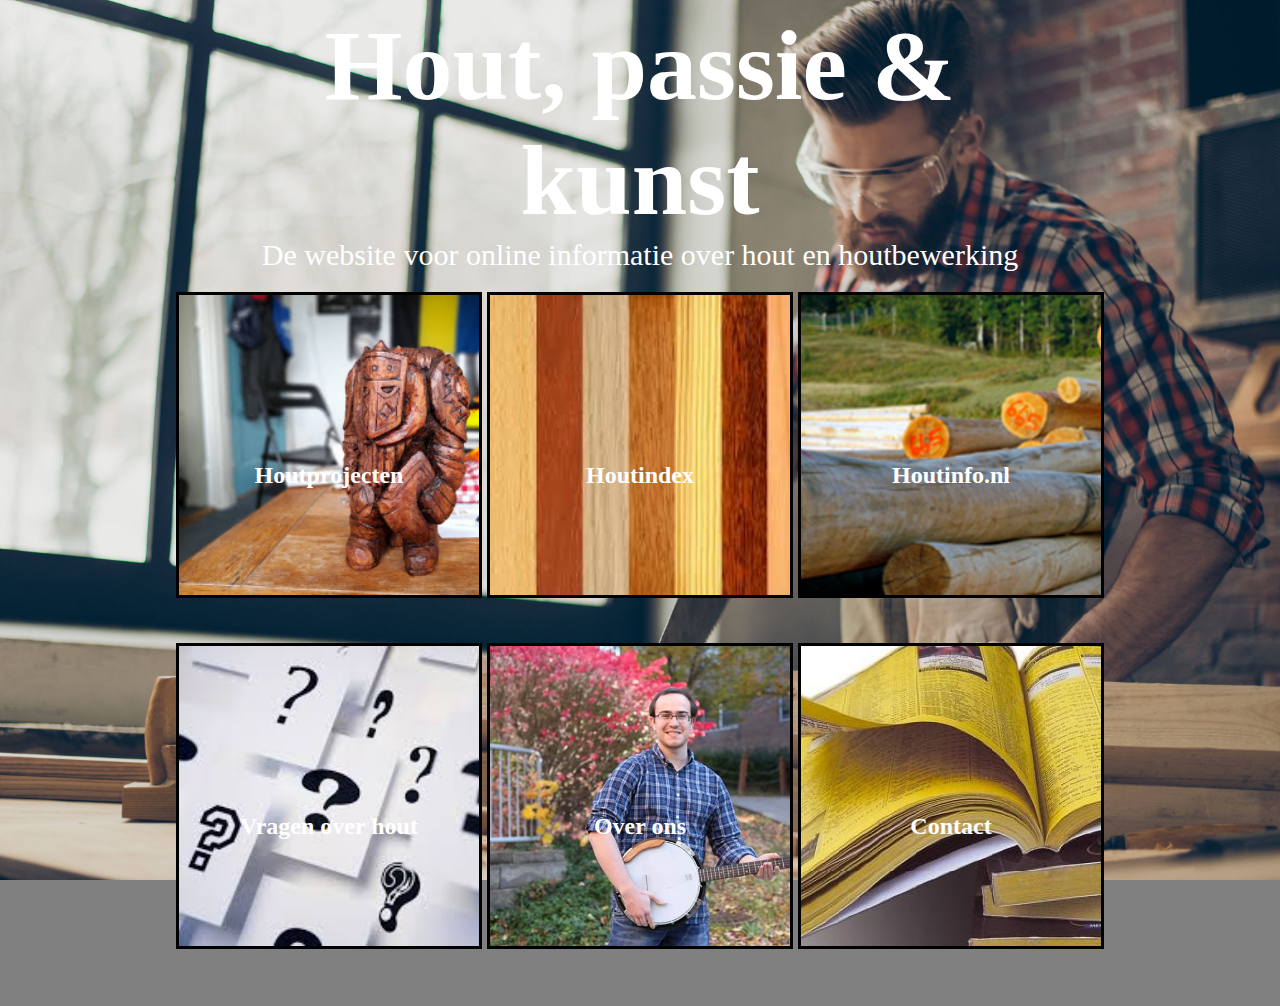
<file: index.html>
<!doctype html>
<html>
  
  <head>
    <link rel="stylesheet" href="Houtwinkel.css">
  </head>
  

  
  <header>
    <h1 class="titel1">Hout, passie & <br> kunst</h1>
    <p class="ondertitel1">De website voor online informatie over hout en houtbewerking </p>
    </header>
  
  <body>
    <div class="webNavAfbGrid1">
      <h2 class="webNav1"><a href="https://www.woodcarving243909440.wordpress.com">Houtprojecten</a></h2>
      <h2 class="webNav2"><a href="IndexHout/houtindex.html">Houtindex</a></h2>
      <h2 class="webNav3"><a href="https://www.houtinfo.nl">Houtinfo.nl</a></h2>
      <h2 class="webNav4"><a href="vraagpagina/firstsite.html">Vragen over hout</a></h2>
      <h2 class="webNav5"><a href="overOns/overOns.html">Over ons</a></h2>
      <h2 class="webNav6"><a href="contact/contact.html">Contact</a></h2>
    </div>
  </body>
  
  <footer>
  </footer>
  
  
  </html
</file>
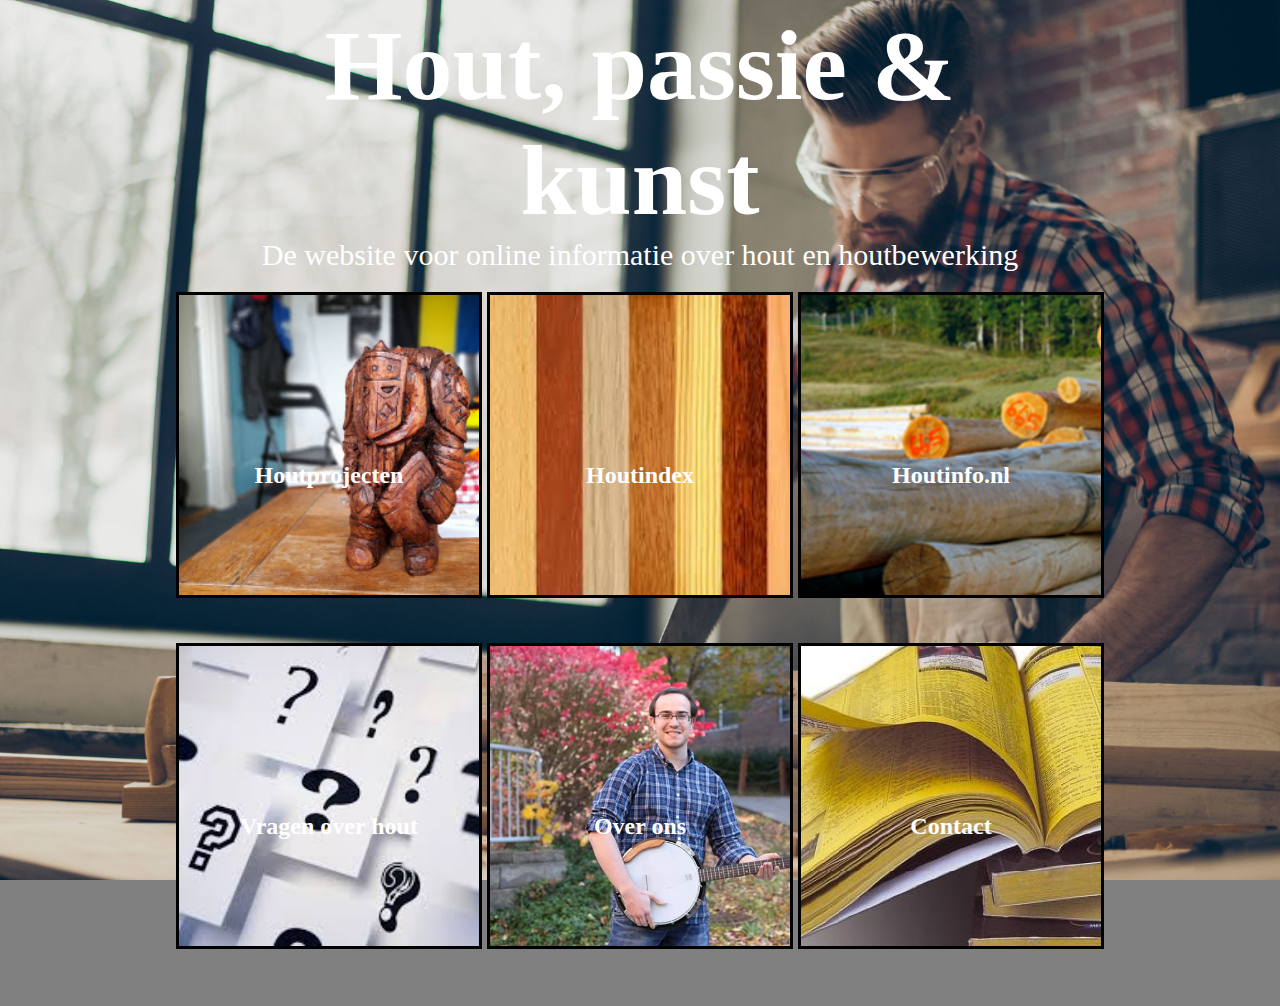
<file: Houtwinkel.html>
<!doctype html>
<html>
  
  <head>
    <link rel="stylesheet" href="Houtwinkel.css">
  </head>
  

  
  <header>
    <h1 class="titel1">Hout, passie & <br> kunst</h1>
    <p class="ondertitel1">De website voor online informatie over hout en houtbewerking </p>
    </header>
  
  <body>
    <div class="webNavAfbGrid1">
      <h2 class="webNav1"><a href="https://www.woodcarving243909440.wordpress.com">Houtprojecten</a></h2>
      <h2 class="webNav2"><a href="IndexHout/houtindex.html">Houtindex</a></h2>
      <h2 class="webNav3"><a href="https://www.houtinfo.nl">Houtinfo.nl</a></h2>
      <h2 class="webNav4"><a href="vraagpagina/firstsite.html">Vragen over hout</a></h2>
      <h2 class="webNav5"><a href="overOns/overOns.html">Over ons</a></h2>
      <h2 class="webNav6"><a href="contact/contact.html">Contact</a></h2>
    </div>
  </body>
  
  <footer>
  </footer>
  
  
  </html
</file>
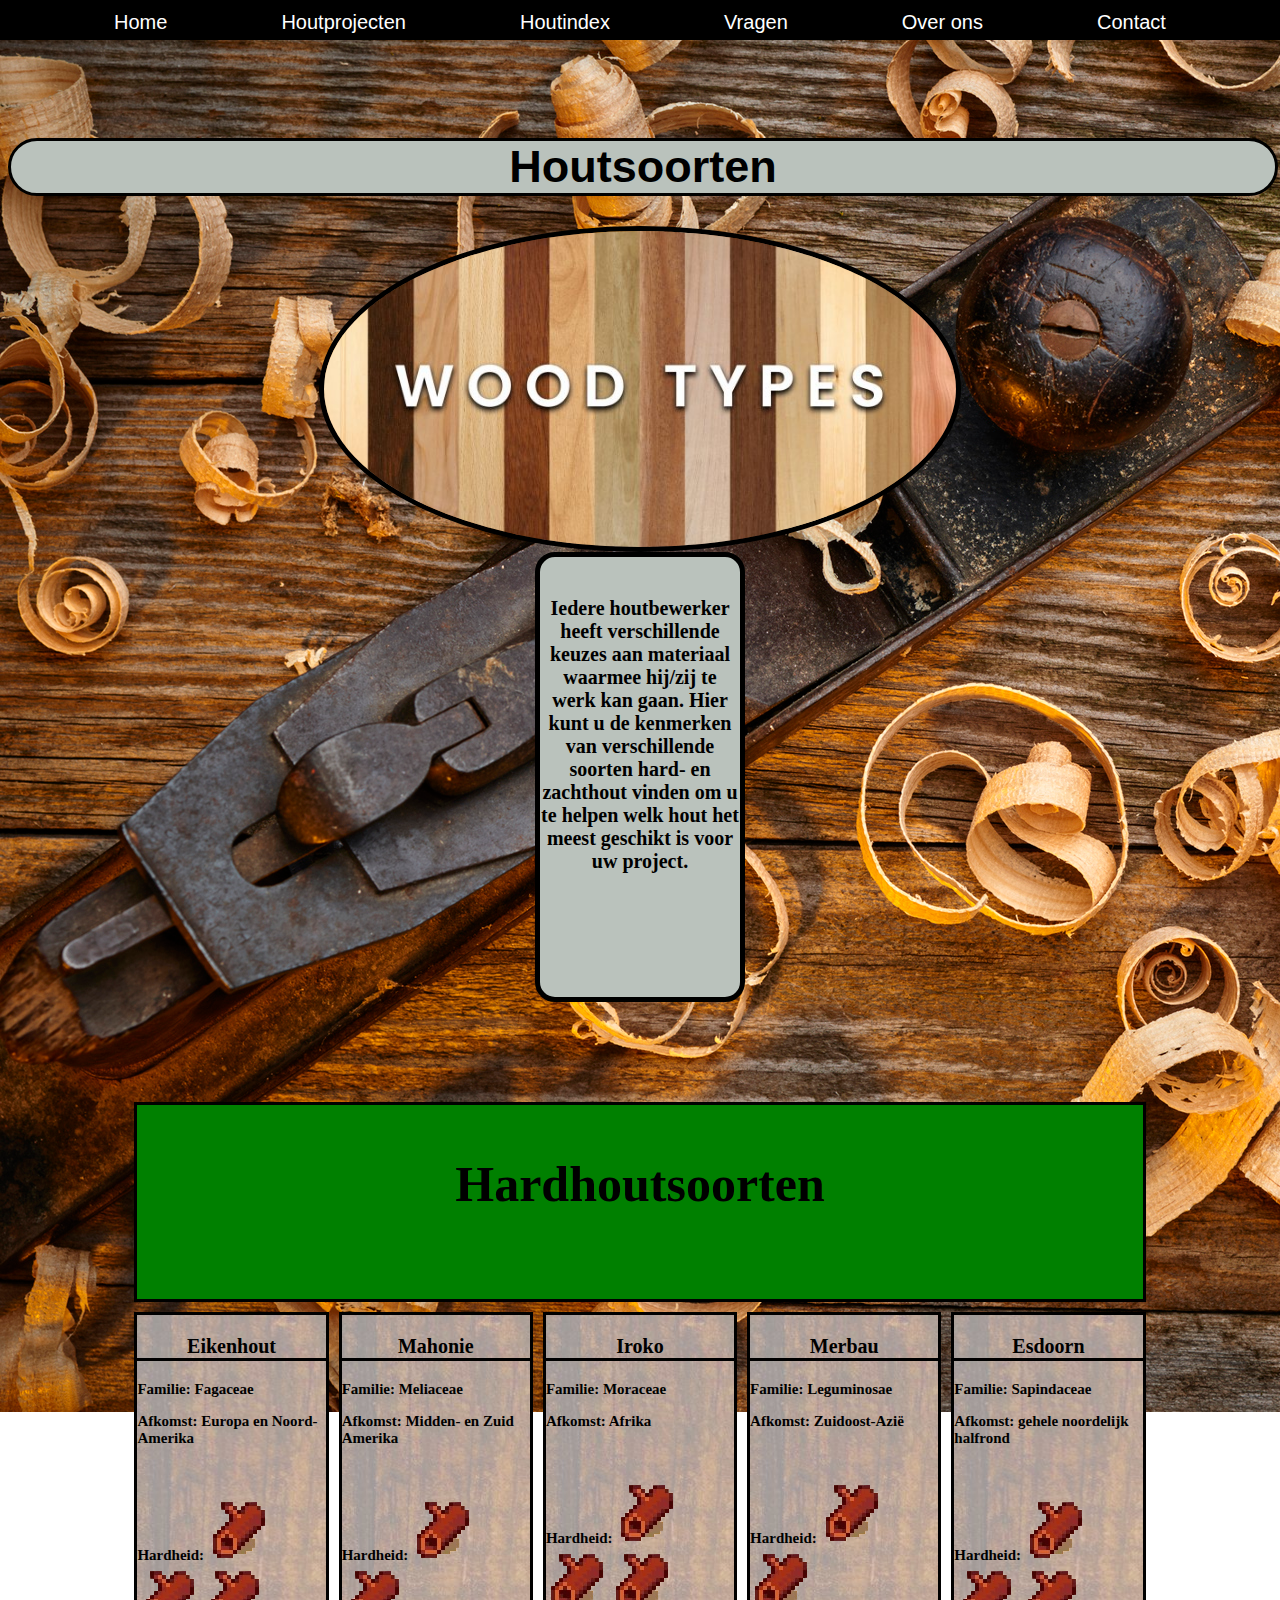
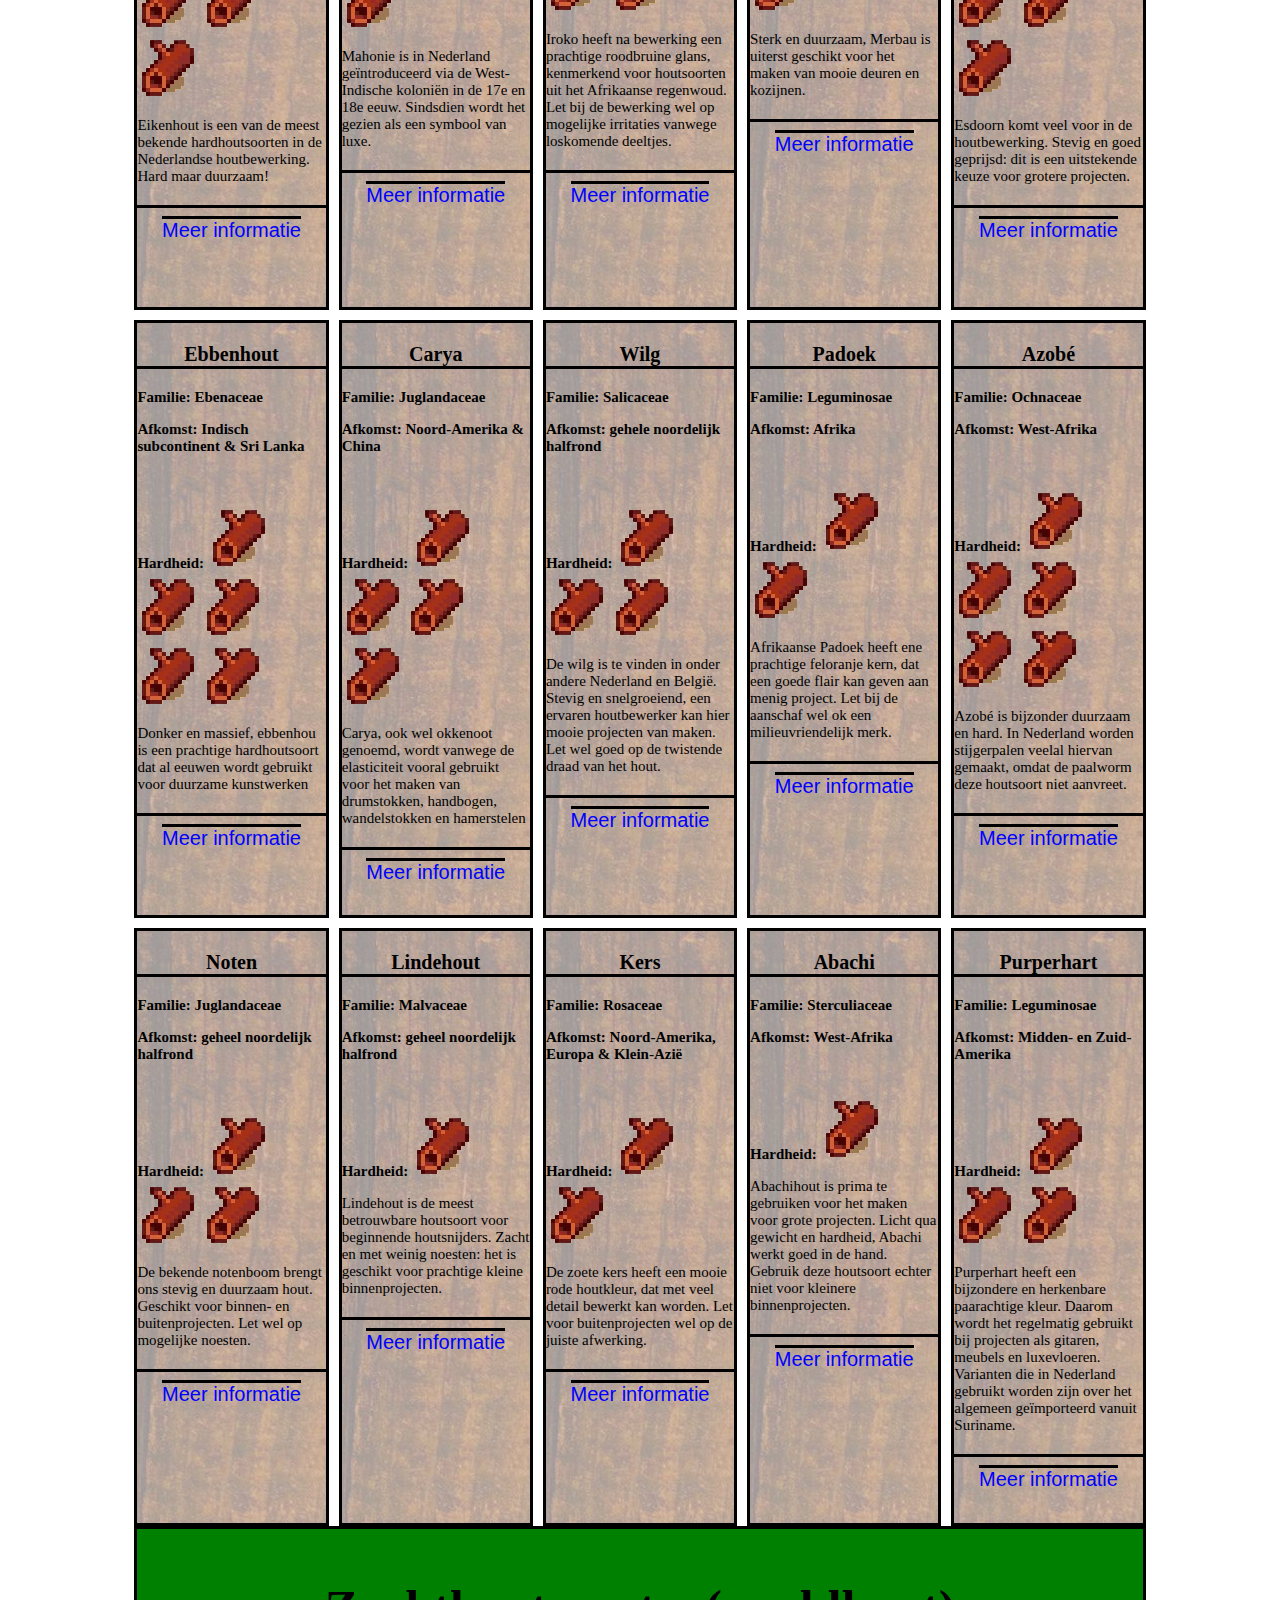
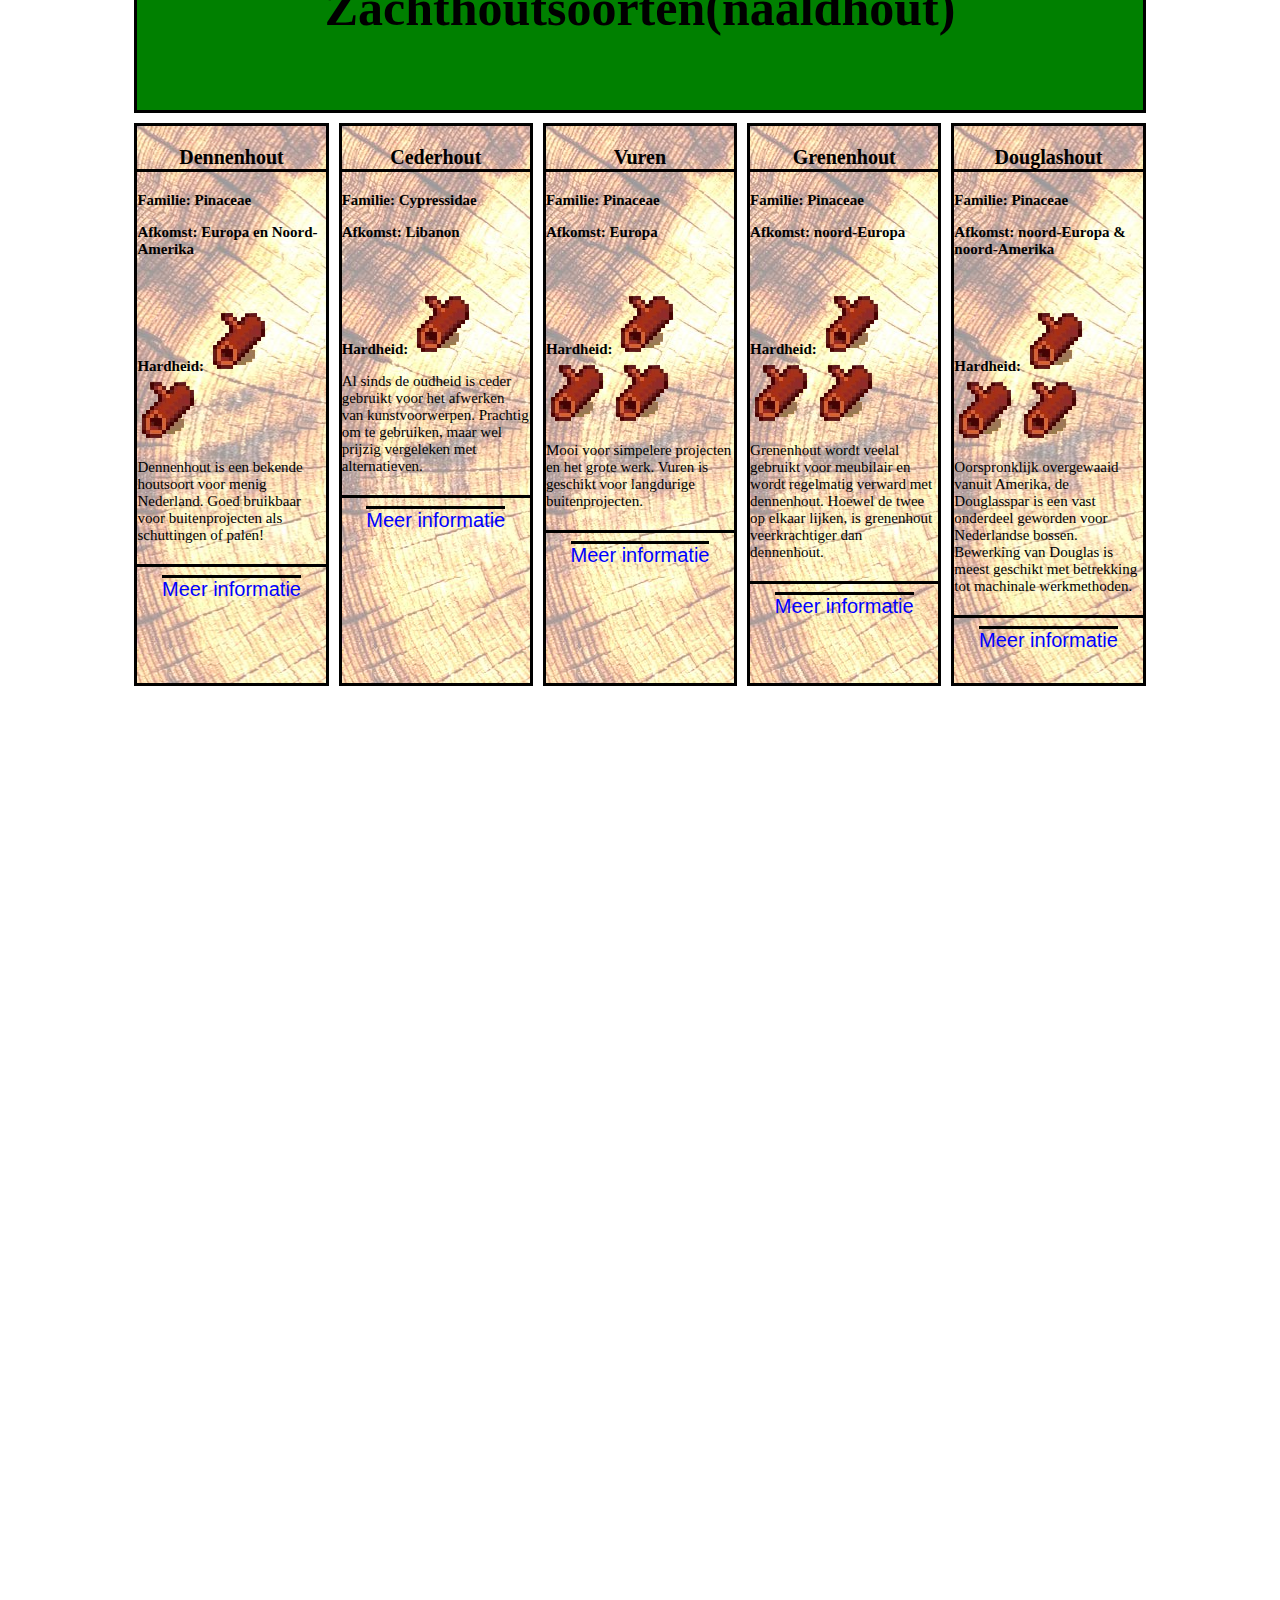
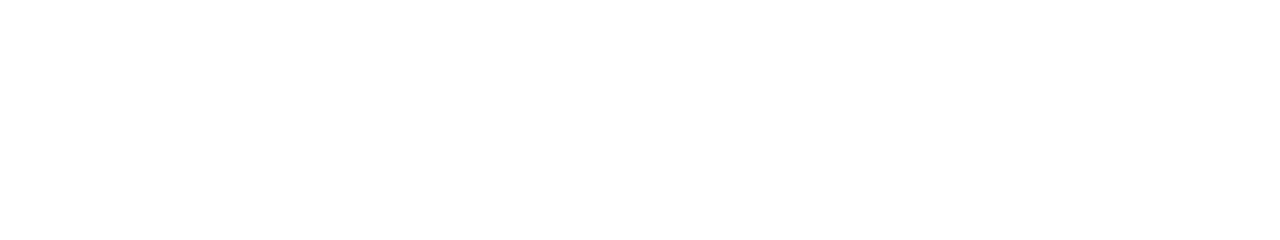
<file: IndexHout/houtindex.html>
<!doctype html>

<html>

<head>
<link rel="stylesheet" href="houtindex.css">
</head>

<nav>
<ul class="navbar">
    <li><a href="../houtwinkel.html">Home</a></li>
    <li><a href="https://www.woodcarving243909440.wordpress.com">Houtprojecten</a></li>
    <li><a href="#Houtindex">Houtindex</a></li>
    <li><a href="../vraagpagina/firstsite.html">Vragen</a></li>
    <li><a href="../overOns/overOns.html">Over ons</a></li>
    <li><a href="../contact/contact.html">Contact</a></li>
</ul>
</nav>

<header>
    <div>
        <h1>Houtsoorten</h1>
        <img src="verschilHout.jpg" alt="verschillende houtsoorten" class="verschilHoutAfb">
        <p class="introTekst">Iedere houtbewerker heeft verschillende keuzes aan materiaal waarmee hij/zij te werk kan gaan. Hier kunt u de kenmerken van verschillende soorten hard- en zachthout vinden om u te helpen welk hout het meest geschikt is voor uw project.</p>
    </div>

</header>

<body>

<div class="hardHoutGrid">

    <div class="hardHout">
    <p class= "houtSoorten">Hardhoutsoorten</p>
    </div>
    

    <div class="hardHout1">
    <p class="houtTitels">Eikenhout</p>
    <p class="houtKenmerken">Familie: Fagaceae</p>
    <p class="houtKenmerken">Afkomst: Europa en Noord-Amerika</p> <br>
    <p class="houtKenmerken">Hardheid: <img src="hardWood.png" class="hardHoutIcoon"> <img src="hardWood.png" class="hardHoutIcoon"> <img src="hardWood.png" class="hardHoutIcoon"> <img src="hardWood.png" class="hardHoutIcoon"></p>
    <p class="meerInfo">Eikenhout is een van de meest bekende hardhoutsoorten in de Nederlandse houtbewerking. Hard maar duurzaam!</p>
    <p class="meerInfoKnop"><a href="https://en.wikipedia.org/wiki/Oak" class="meerInfoKnop" class="meerInfoKnop">Meer informatie</a></p>
    </div>

    <div class="hardHout2">
    <p class="houtTitels">Mahonie</p>
    <p class="houtKenmerken">Familie: Meliaceae</p>
    <p class="houtKenmerken">Afkomst: Midden- en Zuid Amerika</p> <br>
    <p class="houtKenmerken">Hardheid: <img src="hardWood.png" class="hardHoutIcoon"> <img src="hardWood.png" class="hardHoutIcoon"></p>
    <p class="meerInfo">Mahonie is in Nederland geïntroduceerd via de West-Indische koloniën in de 17e en 18e eeuw. Sindsdien wordt het gezien als een symbool van luxe.</p>
    <p class="meerInfoKnop"><a href="https://en.wikipedia.org/wiki/Mahogany" class="meerInfoKnop">Meer informatie</a></p>
    </div>

    <div class="hardHout3">
    <p class="houtTitels">Iroko</p>
    <p class="houtKenmerken">Familie: Moraceae</p>
    <p class="houtKenmerken">Afkomst: Afrika</p> <br>
    <p class="houtKenmerken">Hardheid: <img src="hardWood.png" class="hardHoutIcoon"> <img src="hardWood.png" class="hardHoutIcoon"> <img src="hardWood.png" class="hardHoutIcoon"></p>
    <p class="meerInfo">Iroko heeft na bewerking een prachtige roodbruine glans, kenmerkend voor houtsoorten uit het Afrikaanse regenwoud. Let bij de bewerking wel op mogelijke irritaties vanwege loskomende deeltjes.</p>
    <p class="meerInfoKnop"><a href="https://en.wikipedia.org/wiki/Iroko" class="meerInfoKnop">Meer informatie</a></p>
    </div>

    <div class="hardHout4">
    <p class="houtTitels">Merbau</p>
    <p class="houtKenmerken">Familie: Leguminosae</p>
    <p class="houtKenmerken">Afkomst: Zuidoost-Azië</p> <br>
    <p class="houtKenmerken">Hardheid: <img src="hardWood.png" class="hardHoutIcoon"> <img src="hardWood.png" class="hardHoutIcoon"></p>
    <p class="meerInfo">Sterk en duurzaam, Merbau is uiterst geschikt voor het maken van mooie deuren en kozijnen.</p>
    <p class="meerInfoKnop"><a href="https://nl.wikipedia.org/wiki/Merbau_(houtsoort)" class="meerInfoKnop">Meer informatie</a></p>
    </div>

    <div class="hardHout5">
    <p class="houtTitels">Esdoorn</p>
    <p class="houtKenmerken">Familie: Sapindaceae</p>
    <p class="houtKenmerken">Afkomst: gehele noordelijk halfrond</p> <br>
    <p class="houtKenmerken">Hardheid: <img src="hardWood.png" class="hardHoutIcoon"> <img src="hardWood.png" class="hardHoutIcoon"> <img src="hardWood.png" class="hardHoutIcoon"> <img src="hardWood.png" class="hardHoutIcoon"></p>
    <p class="meerInfo">Esdoorn komt veel voor in de houtbewerking. Stevig en goed geprijsd: dit is een uitstekende keuze voor grotere projecten.</p>
    <p class="meerInfoKnop"><a href="https://en.wikipedia.org/wiki/Maple" class="meerInfoKnop">Meer informatie</a></p>
    </div>

    <div class="hardHout6">
    <p class="houtTitels">Ebbenhout</p>
    <p class="houtKenmerken">Familie: Ebenaceae</p>
    <p class="houtKenmerken">Afkomst: Indisch subcontinent & Sri Lanka</p> <br>
    <p class="houtKenmerken">Hardheid: <img src="hardWood.png" class="hardHoutIcoon"> <img src="hardWood.png" class="hardHoutIcoon"> <img src="hardWood.png" class="hardHoutIcoon"> <img src="hardWood.png" class="hardHoutIcoon"> <img src="hardWood.png" class="hardHoutIcoon"></p>
    <p class="meerInfo">Donker en massief, ebbenhou is een prachtige hardhoutsoort dat al eeuwen wordt gebruikt voor duurzame kunstwerken</p>
    <p class="meerInfoKnop"><a href="https://en.wikipedia.org/wiki/Ebony" class="meerInfoKnop">Meer informatie</a></p>
    </div>

    <div class="hardHout7">
    <p class="houtTitels">Carya</p>
    <p class="houtKenmerken">Familie: Juglandaceae</p>
    <p class="houtKenmerken">Afkomst: Noord-Amerika & China</p> <br>
    <p class="houtKenmerken">Hardheid: <img src="hardWood.png" class="hardHoutIcoon"> <img src="hardWood.png" class="hardHoutIcoon"> <img src="hardWood.png" class="hardHoutIcoon"> <img src="hardWood.png" class="hardHoutIcoon"></p>
    <p class="meerInfo">Carya, ook wel okkenoot genoemd, wordt vanwege de elasticiteit vooral gebruikt voor het maken van drumstokken, handbogen, wandelstokken en hamerstelen</p>
    <p class="meerInfoKnop"><a href="https://en.wikipedia.org/wiki/Hickory" class="meerInfoKnop">Meer informatie</a></p>
    </div>

    <div class="hardHout8">
    <p class="houtTitels">Wilg</p>
    <p class="houtKenmerken">Familie: Salicaceae</p>
    <p class="houtKenmerken">Afkomst: gehele noordelijk halfrond</p> <br>
    <p class="houtKenmerken">Hardheid: <img src="hardWood.png" class="hardHoutIcoon"> <img src="hardWood.png" class="hardHoutIcoon"> <img src="hardWood.png" class="hardHoutIcoon"></p>
    <p class="meerInfo">De wilg is te vinden in onder andere Nederland en België. Stevig en snelgroeiend, een ervaren houtbewerker kan hier mooie projecten van maken. Let wel goed op de twistende draad van het hout.</p>
    <p class="meerInfoKnop"><a href="https://en.wikipedia.org/wiki/Willow" class="meerInfoKnop">Meer informatie</a></p>
    </div>

    <div class="hardHout9">
    <p class="houtTitels">Padoek</p>
    <p class="houtKenmerken">Familie: Leguminosae</p>
    <p class="houtKenmerken">Afkomst: Afrika</p> <br>
    <p class="houtKenmerken">Hardheid: <img src="hardWood.png" class="hardHoutIcoon"> <img src="hardWood.png" class="hardHoutIcoon"></p>
    <p class="meerInfo">Afrikaanse Padoek heeft ene prachtige feloranje kern, dat een goede flair kan geven aan menig project. Let bij de aanschaf wel ok een milieuvriendelijk merk.</p>
    <p class="meerInfoKnop"><a href="https://nl.wikipedia.org/wiki/Afrikaans_padoek" class="meerInfoKnop">Meer informatie</a></p>
    </div>

    <div class="hardHout10">
    <p class="houtTitels">Azobé</p>
    <p class="houtKenmerken">Familie: Ochnaceae</p>
    <p class="houtKenmerken">Afkomst: West-Afrika</p> <br>
    <p class="houtKenmerken">Hardheid: <img src="hardWood.png" class="hardHoutIcoon"> <img src="hardWood.png" class="hardHoutIcoon"> <img src="hardWood.png" class="hardHoutIcoon"> <img src="hardWood.png" class="hardHoutIcoon"> <img src="hardWood.png" class="hardHoutIcoon"></p>
    <p class="meerInfo">Azobé is bijzonder duurzaam en hard. In Nederland worden stijgerpalen veelal hiervan gemaakt, omdat de paalworm deze houtsoort niet aanvreet.</p>
    <p class="meerInfoKnop"><a href="https://nl.wikipedia.org/wiki/Azob%C3%A9" class="meerInfoKnop">Meer informatie</a></p>
    </div>

    <div class="hardHout11">
    <p class="houtTitels">Noten</p>
    <p class="houtKenmerken">Familie: Juglandaceae</p>
    <p class="houtKenmerken">Afkomst: geheel noordelijk halfrond</p> <br>
    <p class="houtKenmerken">Hardheid: <img src="hardWood.png" class="hardHoutIcoon"> <img src="hardWood.png" class="hardHoutIcoon"> <img src="hardWood.png" class="hardHoutIcoon"></p>
    <p class="meerInfo">De bekende notenboom brengt ons stevig en duurzaam hout. Geschikt voor binnen- en buitenprojecten. Let wel op mogelijke noesten.</p>
    <p class="meerInfoKnop"><a href="https://nl.wikipedia.org/wiki/Noten_(hout)" class="meerInfoKnop">Meer informatie</a></p>
    </div>

    <div class="hardHout12">
    <p class="houtTitels">Lindehout</p>
    <p class="houtKenmerken">Familie: Malvaceae</p>
    <p class="houtKenmerken">Afkomst: geheel noordelijk halfrond</p> <br>
    <p class="houtKenmerken">Hardheid: <img src="hardWood.png" class="hardHoutIcoon"></p>
    <p class="meerInfo">Lindehout is de meest betrouwbare houtsoort voor beginnende houtsnijders. Zacht en met weinig noesten: het is geschikt voor prachtige kleine binnenprojecten.</p>
    <p class="meerInfoKnop"><a href="https://en.wikipedia.org/wiki/Tilia" class="meerInfoKnop">Meer informatie</a></p>
    </div>

    <div class="hardHout13">
    <p class="houtTitels">Kers</p>
    <p class="houtKenmerken">Familie: Rosaceae</p>
    <p class="houtKenmerken">Afkomst: Noord-Amerika, Europa & Klein-Azië</p> <br>
    <p class="houtKenmerken">Hardheid: <img src="hardWood.png" class="hardHoutIcoon"> <img src="hardWood.png" class="hardHoutIcoon"></p>
    <p class="meerInfo">De zoete kers heeft een mooie rode houtkleur, dat met veel detail bewerkt kan worden. Let voor buitenprojecten wel op de juiste afwerking.</p>
    <p class="meerInfoKnop"><a href="https://nl.wikipedia.org/wiki/Kersen_(hout)" class="meerInfoKnop">Meer informatie</a></p>
    </div>

    <div class="hardHout14">
    <p class="houtTitels">Abachi</p>
    <p class="houtKenmerken">Familie: Sterculiaceae</p>
    <p class="houtKenmerken">Afkomst: West-Afrika</p> <br>
    <p class="houtKenmerken">Hardheid: <img src="hardWood.png" class="hardHoutIcoon"></p>
    <p class="meerInfo">Abachihout is prima te gebruiken voor het maken voor grote projecten. Licht qua gewicht en hardheid, Abachi werkt goed in de hand. Gebruik deze houtsoort echter niet voor kleinere binnenprojecten.</p>
    <p class="meerInfoKnop"><a href="https://nl.wikipedia.org/wiki/Abachi" class="meerInfoKnop">Meer informatie</a></p>
    </div>

    <div class="hardHout15">
    <p class="houtTitels">Purperhart</p>
    <p class="houtKenmerken">Familie: Leguminosae</p>
    <p class="houtKenmerken">Afkomst: Midden- en Zuid-Amerika</p> <br>
    <p class="houtKenmerken">Hardheid: <img src="hardWood.png" class="hardHoutIcoon"> <img src="hardWood.png" class="hardHoutIcoon"> <img src="hardWood.png" class="hardHoutIcoon"></p>
    <p class="meerInfo">Purperhart heeft een bijzondere en herkenbare paarachtige kleur. Daarom wordt het regelmatig gebruikt bij projecten als gitaren, meubels en luxevloeren. Varianten die in Nederland gebruikt worden zijn over het algemeen geïmporteerd vanuit Suriname.</p>
    <p class="meerInfoKnop"><a href="https://nl.wikipedia.org/wiki/Purperhart" class="meerInfoKnop">Meer informatie</a></p>
    </div>

</div>

<div class="zachtHoutGrid">

<div class="zachtHout">
    <p class= "houtSoorten">Zachthoutsoorten(naaldhout)</p>
    </div>
    

    <div class="zachtHout1">
    <p class="houtTitels">Dennenhout</p>
    <p class="houtKenmerken">Familie: Pinaceae</p>
    <p class="houtKenmerken">Afkomst: Europa en Noord-Amerika</p> <br>
    <p class="houtKenmerken">Hardheid:  <img src="hardWood.png" class="hardHoutIcoon"> <img src="hardWood.png" class="hardHoutIcoon"></p>
    <p class="meerInfo">Dennenhout is een bekende houtsoort voor menig Nederland. Goed bruikbaar voor buitenprojecten als schuttingen of palen!</p>
    <p class="meerInfoKnop"><a href="https://nl.wikipedia.org/wiki/Dennen_(hout)" class="meerInfoKnop">Meer informatie</a></p>
    </div>

    <div class="zachtHout2">
    <p class="houtTitels">Cederhout</p>
    <p class="houtKenmerken">Familie: Cypressidae</p>
    <p class="houtKenmerken">Afkomst: Libanon</p> <br>
    <p class="houtKenmerken">Hardheid: <img src="hardWood.png" class="hardHoutIcoon"></p>
    <p class="meerInfo">Al sinds de oudheid is ceder gebruikt voor het afwerken van kunstvoorwerpen. Prachtig om te gebruiken, maar wel prijzig vergeleken met alternatieven.</p>
    <p class="meerInfoKnop"><a href="https://nl.wikipedia.org/wiki/Cederhout" class="meerInfoKnop">Meer informatie</a></p>
    </div>

    <div class="zachtHout3">
    <p class="houtTitels">Vuren</p>
    <p class="houtKenmerken">Familie: Pinaceae</p>
    <p class="houtKenmerken">Afkomst: Europa</p> <br>
    <p class="houtKenmerken">Hardheid: <img src="hardWood.png" class="hardHoutIcoon"> <img src="hardWood.png" class="hardHoutIcoon"> <img src="hardWood.png" class="hardHoutIcoon"></p>
    <p class="meerInfo">Mooi voor simpelere projecten en het grote werk. Vuren is geschikt voor langdurige buitenprojecten.</p>
    <p class="meerInfoKnop"><a href="https://nl.wikipedia.org/wiki/Vuren_(hout)" class="meerInfoKnop">Meer informatie</a></p>
    </div>

    <div class="zachtHout4">
    <p class="houtTitels">Grenenhout</p>
    <p class="houtKenmerken">Familie: Pinaceae</p>
    <p class="houtKenmerken">Afkomst: noord-Europa</p> <br>
    <p class="houtKenmerken">Hardheid: <img src="hardWood.png" class="hardHoutIcoon"> <img src="hardWood.png" class="hardHoutIcoon"> <img src="hardWood.png" class="hardHoutIcoon"></p>
    <p class="meerInfo">Grenenhout wordt veelal gebruikt voor meubilair en wordt regelmatig verward met dennenhout. Hoewel de twee op elkaar lijken, is grenenhout veerkrachtiger dan dennenhout.</p>
    <p class="meerInfoKnop"><a href="https://nl.wikipedia.org/wiki/Grenen_(hout)" class="meerInfoKnop">Meer informatie</a></p>
    </div>

    <div class="zachtHout5">
    <p class="houtTitels">Douglashout</p>
    <p class="houtKenmerken">Familie: Pinaceae</p>
    <p class="houtKenmerken">Afkomst: noord-Europa & noord-Amerika</p> <br>
    <p class="houtKenmerken">Hardheid: <img src="hardWood.png" class="hardHoutIcoon"> <img src="hardWood.png" class="hardHoutIcoon"> <img src="hardWood.png" class="hardHoutIcoon"></p>
    <p class="meerInfo">Oorspronklijk overgewaaid vanuit Amerika, de Douglasspar is een vast onderdeel geworden voor Nederlandse bossen. Bewerking van Douglas is meest geschikt met betrekking tot machinale werkmethoden.</p>
    <p class="meerInfoKnop"><a href="https://nl.wikipedia.org/wiki/Douglas_(hout)" class="meerInfoKnop">Meer informatie</a></p>
    </div>

    
</div>

</body>

<footer>

</footer>

</html>
</file>
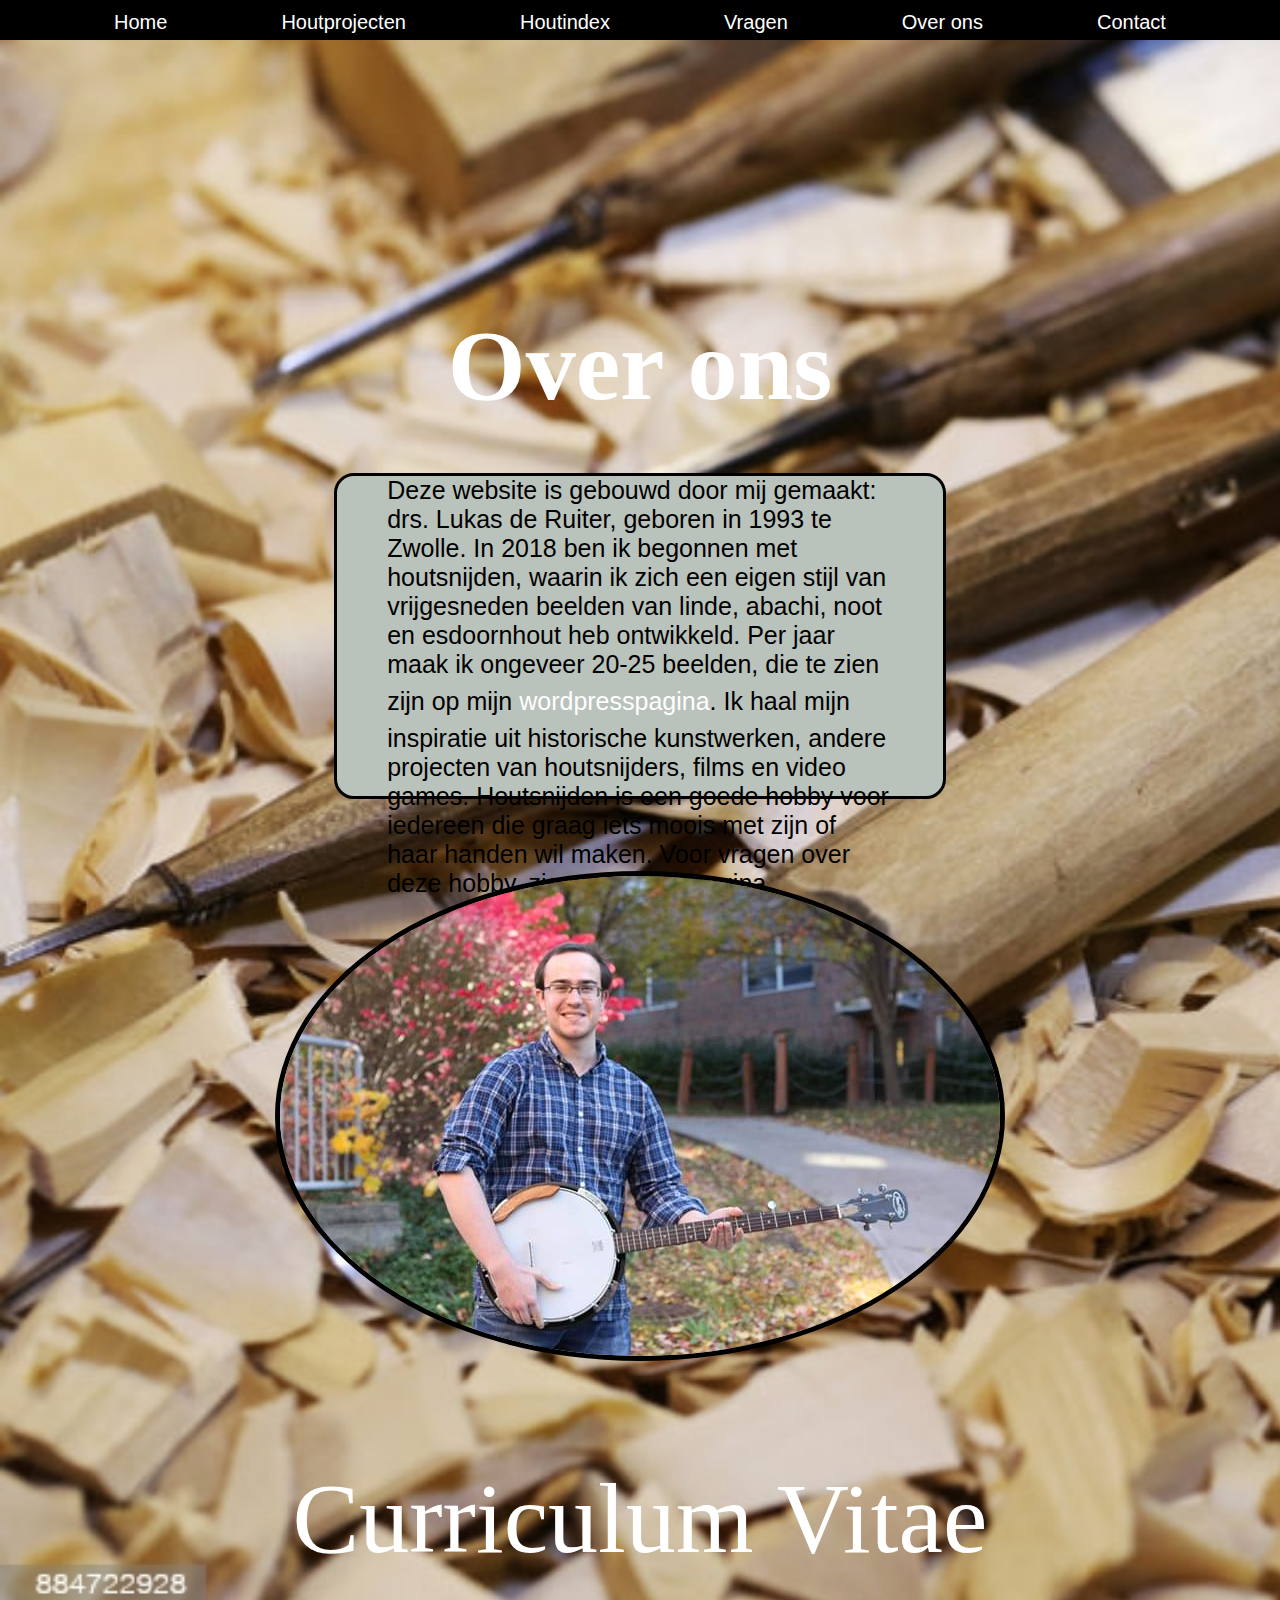
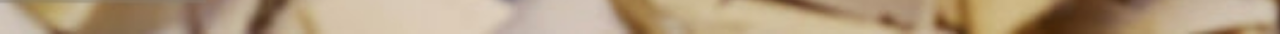
<file: overOns/overOns.html>
<!doctype html>

<html>

<head>
<link rel="stylesheet" href="overOns.css">
</head>

<nav>
<ul class="navbar">
    <li><a href="../houtwinkel.html">Home</a></li>
    <li><a href="https://www.woodcarving243909440.wordpress.com">Houtprojecten</a></li>
    <li><a href="../IndexHout/houtindex.html">Houtindex</a></li>
    <li><a href="../vraagpagina/firstsite.html">Vragen</a></li>
    <li><a href="#overOns">Over ons</a></li>
    <li><a href="../contact/contact.html">Contact</a></li>
</ul>
</nav>
  
  <header>
    <h1 class="titel">Over ons</h1>
  </header>
  
  <body>
    <p  class="zelfTekst">Deze website is gebouwd door mij gemaakt: drs. Lukas de Ruiter, geboren in 1993 te Zwolle. In 2018 ben ik begonnen met houtsnijden, waarin ik zich een eigen stijl van vrijgesneden beelden van linde, abachi, noot en esdoornhout heb ontwikkeld. Per jaar maak ik ongeveer 20-25 beelden, die te zien zijn op mijn <a href="https://www.woodcarving243909440.wordpress.com">wordpresspagina</a>. Ik haal mijn inspiratie uit historische kunstwerken, andere projecten van houtsnijders, films en video games. Houtsnijden is een goede hobby voor iedereen die graag iets moois met zijn of haar handen wil maken. Voor vragen over deze hobby, zie onze vraagpagina. </p>
    <br><br><br><br>
    <img src="overOns.jpg" alt="Lukas de Ruiter" class="afb1">
    <p class="curiculum"><a href="cvlukas.docx">Curriculum Vitae </a></p>

    
  </body>
  
  <footer>
  </footer>
  
  

</html>
</file>
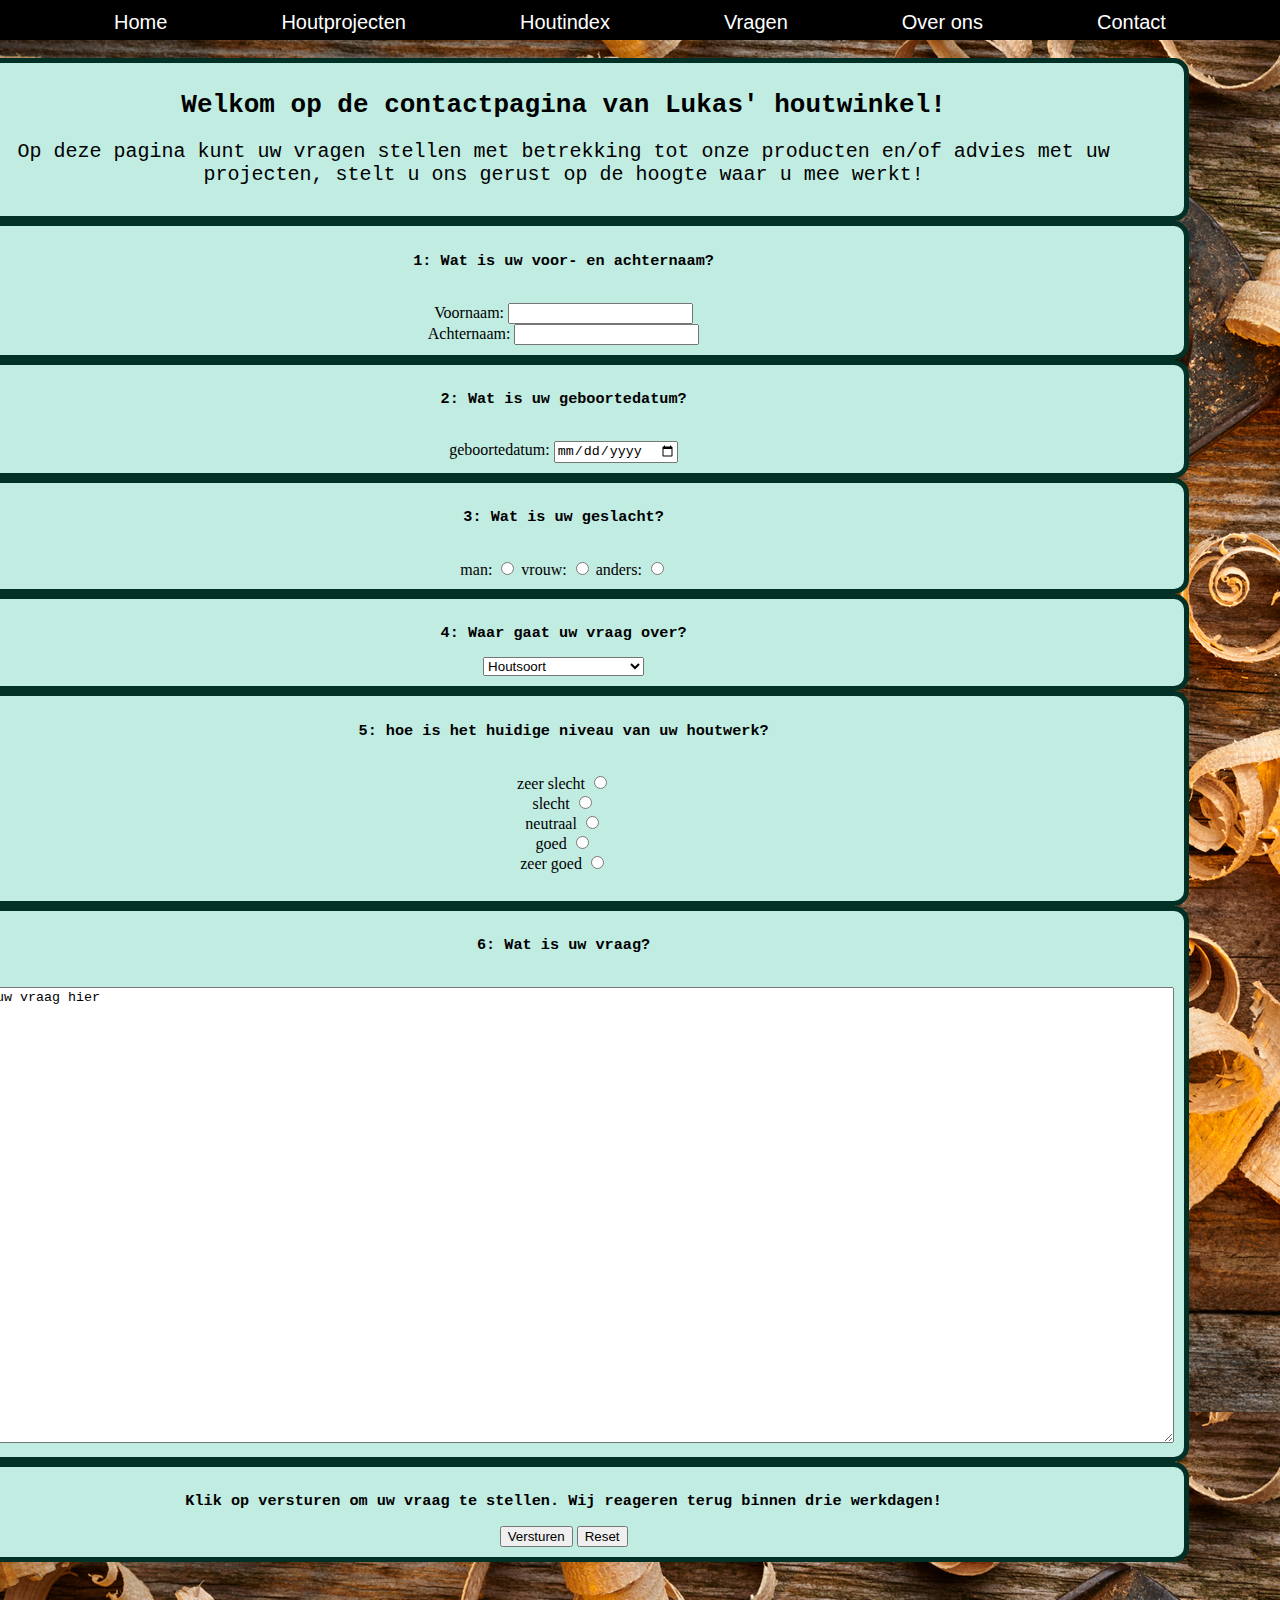
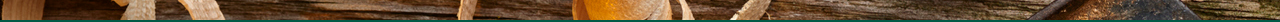
<file: vraagpagina/firstsite.html>
<!doctype html>
<html>
<head>
<link rel="stylesheet" href="firstsitecss.css">
</head>

<header>
  
</header>

<nav>
<ul class="navbar">
    <li><a href="../houtwinkel.html">Home</a></li>
    <li><a href="https://www.woodcarving243909440.wordpress.com">Houtprojecten</a></li>
    <li><a href="../IndexHout/houtindex.html">Houtindex</a></li>
    <li><a href="#vraagpagina">Vragen</a></li>
    <li><a href="../overOns/overOns.html">Over ons</a></li>
    <li><a href="../contact/contact.html">Contact</a></li>
</ul>
</nav>

<body>
<div class="flexopmaak1">
<div class="flexopmaak2">
<h1> Welkom op de contactpagina van Lukas' houtwinkel!</h1>
<p> Op deze pagina kunt uw vragen stellen met betrekking tot onze producten en/of advies met uw projecten, stelt u ons gerust op de hoogte waar u mee werkt!</p>
</div>

<form>

<div class="flexopmaak2">
<h3>1: Wat is uw voor- en achternaam?</h3> <br>
<label for="vnaam">Voornaam:</label>
<input type="text" id="vnaam" name="vnaam">
<br>
<label for="vnaam">Achternaam:</label>
<input type="text" id="anaam" name="anaam">
<br>
</div>

<div class="flexopmaak2">
<h3>2: Wat is uw geboortedatum?</h3> <br>
<label for="gdatum">geboortedatum:</label>
<input type="date" id="gdatum" name="gdatum">
<br>
</div>

<div class="flexopmaak2">
<h3>3: Wat is uw geslacht?</h3> <br>
<label for="man">man:</label>
<input type="radio" id="man" name="geslacht" value="man">
<label for="vrouw">vrouw:</label>
<input type="radio" id="vrouw" name="geslacht" value="vrouw">
<label for="anders">anders:</label>
<input type="radio" id="anders" name="geslacht" value="anders">
<br>
</div>

<div class="flexopmaak2">
<h3>4: Waar gaat uw vraag over?</h3>
<label id="vraagsoort"></label>
<select id="vraagsoort" name="vraagsoort">
<option value="Houtsoort">Houtsoort</option>
<option value="Gereedschap">Gereedschap</option>
<option value="Overige materiaal">Overige materiaal</option>
<option value="Bestellingen">Bestellingen</option>
<option value="Houtwinkel">Houtwinkel</option>
<option value="Beelden en figuren">Beelden en figuren</option>
<option value="Bestellingen verzenden">Bestellingen verzenden</option>
<option value="Overige vragen">Overige vragen</option>
</select>
<br>
</div>

<div class="flexopmaak2">
<h3>5: hoe is het huidige niveau van uw houtwerk?</h3> <br>
<label for="zeer slecht">zeer slecht</label>
<input type="radio" id="zeer slecht" name="hoeHetGaat" value="zeer slecht"> <br>
<label for="slecht">slecht</label>
<input type="radio" id="slecht" name="hoeHetGaat" value="slecht">  <br>
<label for="neutraal">neutraal</label>
<input type="radio" id="neutraal" name="hoeHetGaat" value="neutraal">  <br>
<label for="goed">goed</label>
<input type="radio" id="goed" name="hoeHetGaat" value="goed">  <br>
<label for="zeer goed">zeer goed</label>
<input type="radio" id="zeer goed" name="hoeHetGaat" value="zeer goed">  <br>
<br>
</div>

<div class="flexopmaak2">
<h3>6: Wat is uw vraag?</h3> <br>
<label for="vraag"></label>
<textarea id="vraag" name="vraag" rows="30" cols="150">Stel uw vraag hier</textarea>
<br>
</div>

<div class="flexopmaak2">
<h3> Klik op versturen om uw vraag te stellen. Wij reageren terug binnen drie werkdagen!</h3>
<input type="submit" value="Versturen">
<input type="reset">
</form>
</div>
</div>
</body>

<footer>

</footer>

</html>
</file>
<file: Houtwinkel.css>
navbar{
    position: fixed;
    display: flex;
    justify-content: Space-evenly;
    background-color: rgb(0, 0, 0);
    top: 0;
    left: 0;
    margin: 0;
    padding: 0;
    width: 100%;
    height: 40px;
}
body{
    background-image: url(houtWerkAcht1.jpg);
    background-repeat: no-repeat;
    background-size: cover;
}
a{
    display: block;
    text-decoration: none;
    color: white;
    width: 300px;
    height: 300px;
}
a:hover{
  color: black;
  transition-duration: 1.5s;
  transition-timing-function: ease-in;

}

.titel1{
  color: white;
  font-style: 'Franklin Gothic Medium', 'Arial Narrow', Arial, sans-serif;
  font-size: 100px;
  margin: auto;
  text-align: center;
}

.ondertitel1{
  color: white;
  font-style: 'Franklin Gothic Medium', 'Arial Narrow', Arial, sans-serif;
  font-size: 30px;
  margin: auto;
  text-align: center;
}

body{
  background-color: gray;
}

.webNavAfbGrid1{
  display: grid;
  margin: auto;
  justify-content: center;
  width: 600px;
  height: 600px;
  grid-template-rows: 1fr 1fr 1fr;
  grid-template-columns: 1fr 1fr 1fr;
  grid-gap: 5px;
  grid-auto-flow: row;
}

.webNav1{
  border: 3px solid black;
  height: 300px;
  width: 300px;
  text-align: center;
  line-height: 360px;
  background-image: url(houtProjecten.jpg);
  background-repeat: no-repeat;
  background-size: cover;
}
.webNav1:hover{
  box-shadow: inset 0 0 0 25px #53a7ea;
  transition-duration: 2s;
  transition-timing-function: ease-out;
}

.webNav2{
  border: 3px solid black;
  height: 300px;
  width: 300px;
  text-align: center;
  line-height: 360px;
  background-image: url(houtIndex.jpg);
  background-repeat: no-repeat;
  background-size: cover;
}
.webNav2:hover{
  box-shadow: inset 0 0 0 25px #53a7ea;
  transition-duration: 2s;
  transition-timing-function: ease-out;
}

.webNav3{
  border: 3px solid black;
  height: 300px;
  width: 300px;
  text-align: center;
  line-height: 360px;
  background-image: url(houtInfo.jpg);
  background-repeat: no-repeat;
  background-size: cover;
}
.webNav3:hover{
  box-shadow: inset 0 0 0 25px #53a7ea;
  transition-duration: 2s;
  transition-timing-function: ease-out;
}

.webNav4{
  border: 3px solid black;
  height: 300px;
  width: 300px;
  text-align: center;
  line-height: 360px;
  background-image: url(vragen.jpg);
  background-repeat: no-repeat;
  background-size: cover;
}
.webNav4:hover{
  box-shadow: inset 0 0 0 25px #53a7ea;
  transition-duration: 2s;
  transition-timing-function: ease-out;
}

.webNav5{
  border: 3px solid black;
  height: 300px;
  width: 300px;
  text-align: center;
  line-height: 360px;
  background-image: url(overOns.jpg);
  background-repeat: no-repeat;
  background-size: cover;
}
.webNav5:hover{
  box-shadow: inset 0 0 0 25px #53a7ea;
  transition-duration: 2s;
  transition-timing-function: ease-out;
}

.webNav6{
  border: 3px solid black;
  height: 300px;
  width: 300px;
  text-align: center;
  line-height: 360px;
  background-image: url(contact.jpg);
  background-repeat: no-repeat;
  background-size: cover;
}
.webNav6:hover{
  box-shadow: inset 0 0 0 25px #53a7ea;
  transition-duration: 2s;
  transition-timing-function: ease-out;
}
</file>
<file: IndexHout/houtindex.css>
h1{
font-family: 'Franklin Gothic Medium', 'Arial Narrow', Arial, sans-serif;
font-size: 45px;
font-weight: bold;
text-align: center;
background-color:rgb(186, 194, 188);
color: rgb(0, 0, 0);
width: 100%;
border: 3px black solid;
border-radius: 45px;
}

.introTekst{
    font-family: 'Times New Roman';
    font-size: 20px;
    font-weight: bold;
    text-align: center;
    color: black;
    background-color:rgb(186, 194, 188);
    border: 5px black solid;
    border-radius: 20px;
    width: 200px;
    height: 400px;
    margin: auto;
    padding-top: 40px;
    padding-botom: 40px;
}

.navbar{
    position: fixed;
    display: flex;
    justify-content: Space-evenly;
    background-color: rgb(0, 0, 0);
    top: 0;
    left: 0;
    margin: 0;
    padding: 0;
    width: 100%;
    height: 40px;
}

li{
    list-style: none;
    font-family: 'Franklin Gothic Medium', 'Arial Narrow', Arial, sans-serif;
    font-size: 20px;
}
li:hover{
    background-color:rgb(51, 51, 51);
}

a{
    text-decoration: none;
    color: white;
    line-height: 45px;
}

header{
    margin: auto;
    padding-top: 100px;
    padding-bottom: 100px;
}

.verschilHoutAfb{
    display: block;
    margin-left: auto;
    margin-right: auto;
    width: 50%;
    border: 5px black solid;
    border-radius: 50%

}

body{
    background-image: url(woodworkingBackgroundImage.jpg);
    background-repeat: no-repeat;
    background-attachment: fixed;
}



.houtTitels{
    font-family: 'Times New Roman';
    font-size: 20px;
    font-weight: bold;
    text-align: center;
    color: black;
    border-bottom: 3px black solid;
}

.houtKenmerken{
    font-family: 'Times New Roman';
    font-size: 15px;
    font-weight: bold;
    color: black;
}
.houtSoorten{
    font-family: 'Times New Roman';
    font-size: 50px;
    font-weight: bold;
    text-align: center;
    color: black;
}

.meerInfo{
    font-family: 'Times New Roman';
    font-size: 15px;
    color: black;
}
.meerInfoKnop{
    font-family: 'Franklin Gothic Medium', 'Arial Narrow', Arial, sans-serif;
    font-size: 20px;
    color: blue;
    border-top: 3px black solid;
    text-align: center;
}

.hardHoutGrid{
    display: grid;
    width: 80%;
    grid-gap: 10px;
    grid-template-columns: 1fr 1fr 1fr 1fr 1fr;
    grid-template-rows: 1fr 3fr 3fr 3fr;
    margin: auto;
}

.hardHout{
    grid-column: 1 / 6;
    background-color: green;
    border: 3px black solid;
}
.hardHout1{
    border: 3px black solid;
    background-image: url(houtAchtergrond.jpg);
    transition: background-image;
    transition-duration: 2s;
}
.hardHout1:hover{
    background-image: url(houtAchtergrond1.jpg);
}

.hardHout2{
    border: 3px black solid;
    background-image: url(houtAchtergrond.jpg);
    transition: background-image;
    transition-duration: 2s;
}
.hardHout2:hover{
    background-image: url(houtAchtergrond1.jpg);
}

.hardHout3{
    border: 3px black solid;
    background-image: url(houtAchtergrond.jpg);
    transition: background-image;
    transition-duration: 2s;
}
.hardHout3:hover{
    background-image: url(houtAchtergrond1.jpg);
}

.hardHout4{
    border: 3px black solid;
    background-image: url(houtAchtergrond.jpg);
    transition: background-image;
    transition-duration: 2s;
}
.hardHout4:hover{
    background-image: url(houtAchtergrond1.jpg);
}

.hardHout5{
    border: 3px black solid;
    background-image: url(houtAchtergrond.jpg);
    transition: background-image;
    transition-duration: 2s;
}
.hardHout5:hover{
    background-image: url(houtAchtergrond1.jpg);
}

.hardHout6{
    border: 3px black solid;
    background-image: url(houtAchtergrond.jpg);
    transition: background-image;
    transition-duration: 2s;
}
.hardHout6:hover{
    background-image: url(houtAchtergrond1.jpg);
}

.hardHout7{
    border: 3px black solid;
    background-image: url(houtAchtergrond.jpg);
    transition: background-image;
    transition-duration: 2s;
}
.hardHout7:hover{
    background-image: url(houtAchtergrond1.jpg);
}

.hardHout8{
    border: 3px black solid;
    background-image: url(houtAchtergrond.jpg);
    transition: background-image;
    transition-duration: 2s;
}
.hardHout8:hover{
    background-image: url(houtAchtergrond1.jpg);
}

.hardHout9{
    border: 3px black solid;
    background-image: url(houtAchtergrond.jpg);
    transition: background-image;
    transition-duration: 2s;
}
.hardHout9:hover{
    background-image: url(houtAchtergrond1.jpg);
}

.hardHout10{
    border: 3px black solid;
    background-image: url(houtAchtergrond.jpg);
    transition: background-image;
    transition-duration: 2s;
}
.hardHout10:hover{
    background-image: url(houtAchtergrond1.jpg);
}

.hardHout11{
    border: 3px black solid;
    background-image: url(houtAchtergrond.jpg);
    transition: background-image;
    transition-duration: 2s;
}
.hardHout11:hover{
    background-image: url(houtAchtergrond1.jpg);
}

.hardHout12{
    border: 3px black solid;
    background-image: url(houtAchtergrond.jpg);
    transition: background-image;
    transition-duration: 2s;
}
.hardHout12:hover{
    background-image: url(houtAchtergrond1.jpg);
}

.hardHout13{
    border: 3px black solid;
    background-image: url(houtAchtergrond.jpg);
    transition: background-image;
    transition-duration: 2s;
}
.hardHout13:hover{
    background-image: url(houtAchtergrond1.jpg);
}

.hardHout14{
    border: 3px black solid;
    background-image: url(houtAchtergrond.jpg);
    transition: background-image;
    transition-duration: 2s;
}
.hardHout14:hover{
    background-image: url(houtAchtergrond1.jpg);
}

.hardHout15{
    border: 3px black solid;
    background-image: url(houtAchtergrond.jpg);
    transition: background-image;
    transition-duration: 2s;
}
.hardHout15:hover{
    background-image: url(houtAchtergrond1.jpg);
}




.zachtHoutGrid{
    display: grid;
    width: 80%;
    grid-gap: 10px;
    grid-template-columns: 1fr 1fr 1fr 1fr 1fr;
    grid-template-rows: 1fr 3fr 3fr 3fr;
    margin: auto;
}

.zachtHout{
    grid-column: 1 / 6;
    background-color: green;
    border: 3px black solid;
}
.zachtHout1{
    border: 3px black solid;
    background-image: url(houtAchtergrond2.jpg);
    transition: background-image;
    transition-duration: 2s;
}
.zachtHout1:hover{
    background-image: url(houtAchtergrond3.jpg);
}

.zachtHout2{
    border: 3px black solid;
    background-image: url(houtAchtergrond2.jpg);
    transition: background-image;
    transition-duration: 2s;
}
.zachtHout2:hover{
    background-image: url(houtAchtergrond3.jpg);
}

.zachtHout3{
    border: 3px black solid;
    background-image: url(houtAchtergrond2.jpg);
    transition: background-image;
    transition-duration: 2s;
}
.zachtHout3:hover{
    background-image: url(houtAchtergrond3.jpg);
}

.zachtHout4{
    border: 3px black solid;
    background-image: url(houtAchtergrond2.jpg);
    transition: background-image;
    transition-duration: 2s;
}
.zachtHout4:hover{
    background-image: url(houtAchtergrond3.jpg);
}

.zachtHout5{
    border: 3px black solid;
    background-image: url(houtAchtergrond2.jpg);
    transition: background-image;
    transition-duration: 2s;
}
.zachtHout5:hover{
    background-image: url(houtAchtergrond3.jpg);

.hardHoutIcoon{
    height: 20px;
    width: 20px;
}
</file>
<file: overOns/overOns.css>
.navbar{
    position: fixed;
    display: flex;
    justify-content: Space-evenly;
    background-color: rgb(0, 0, 0);
    top: 0;
    left: 0;
    margin: 0;
    padding: 0;
    width: 100%;
    height: 40px;
}

li{
    list-style: none;
    font-family: 'Franklin Gothic Medium', 'Arial Narrow', Arial, sans-serif;
    font-size: 20px;
}
li:hover{
    background-color:rgb(51, 51, 51);
}

a{
    text-decoration: none;
    color: white;
  line-height: 45px;
}
body{
    background-image: url(achtergrond1.jpg);
    background-repeat: no-repeat;
    background-size: cover;
}

.titel{
  color: white;
  font-style: 'Franklin Gothic Medium', 'Arial Narrow', Arial, sans-serif;
  font-size: 100px;
  margin: auto;
  text-align: center;
  padding-top: 300px;
  padding-bottom: 50px;
}
.titel:hover{
  transition-property: color;
  color: black;
  transition-duration: 2s;
  transition-timing-function: ease-in;
}
.zelfTekst{
   font-family: 'Franklin Gothic Medium', 'Arial Narrow', Arial, sans-serif;
    font-size: 25px;
    text-align: left;
    color: black;
    background-color:rgb(186, 194, 188);
    border: 3px black solid;
    border-radius: 20px;
    width: 40%;
    height: 320px;
    margin: auto;
    padding-left: 50px;
    padding-right: 50px;
}

.afb1{
    display: block;
    margin: auto;
    width: 50%
    padding-top: 100px;
    border: 5px black solid;
    border-radius: 50%;
}

.curiculum{
color: white;
  font-style: 'Franklin Gothic Medium', 'Arial Narrow', Arial, sans-serif;
  font-size: 100px;
  margin: auto;
  text-align: center;
  padding-top: 100px;
  padding-bottom: 50px;}
.curiculum:hover{
  transition-property: color;
  color: black;
  transition-duration: 2s;
  transition-timing-function: ease-in;
}
</file>
<file: vraagpagina/firstsitecss.css>
html{
    background-color:rgb(2, 90, 70);
    background-image: url(woodworkingBackgroundImage.jpg);
}

.navbar{
    position: fixed;
    display: flex;
    justify-content: Space-evenly;
    background-color: rgb(0, 0, 0);
    top: 0;
    left: 0;
    margin: 0;
    padding: 0;
    width: 100%;
    height: 40px;
}

li{
    list-style: none;
    font-family: 'Franklin Gothic Medium', 'Arial Narrow', Arial, sans-serif;
    font-size: 20px;
}
li:hover{
    background-color:rgb(51, 51, 51);
}

a{
    text-decoration: none;
    color: white;
  line-height: 45px;
}

p {

color: black;
font-family: monospace;
font-size: 20px;
}

h1{

color: black;
font-family: monospace;
}

h3{

color: black;
font-family: monospace;
}

input, label{
    color: black;
}

.flexopmaak1{
width: 80%;
display: flex;
flex-wrap: wrap;
flex-direction: column;
align-content: center;
padding: 50px;

}

.flexopmaak2{
border: 5px rgb(1, 49, 38) solid;
border-radius: 15px;
padding: 10px;
text-align: center;
height: 2fr;
background-color: rgb(193, 236, 226);
}
</file>
